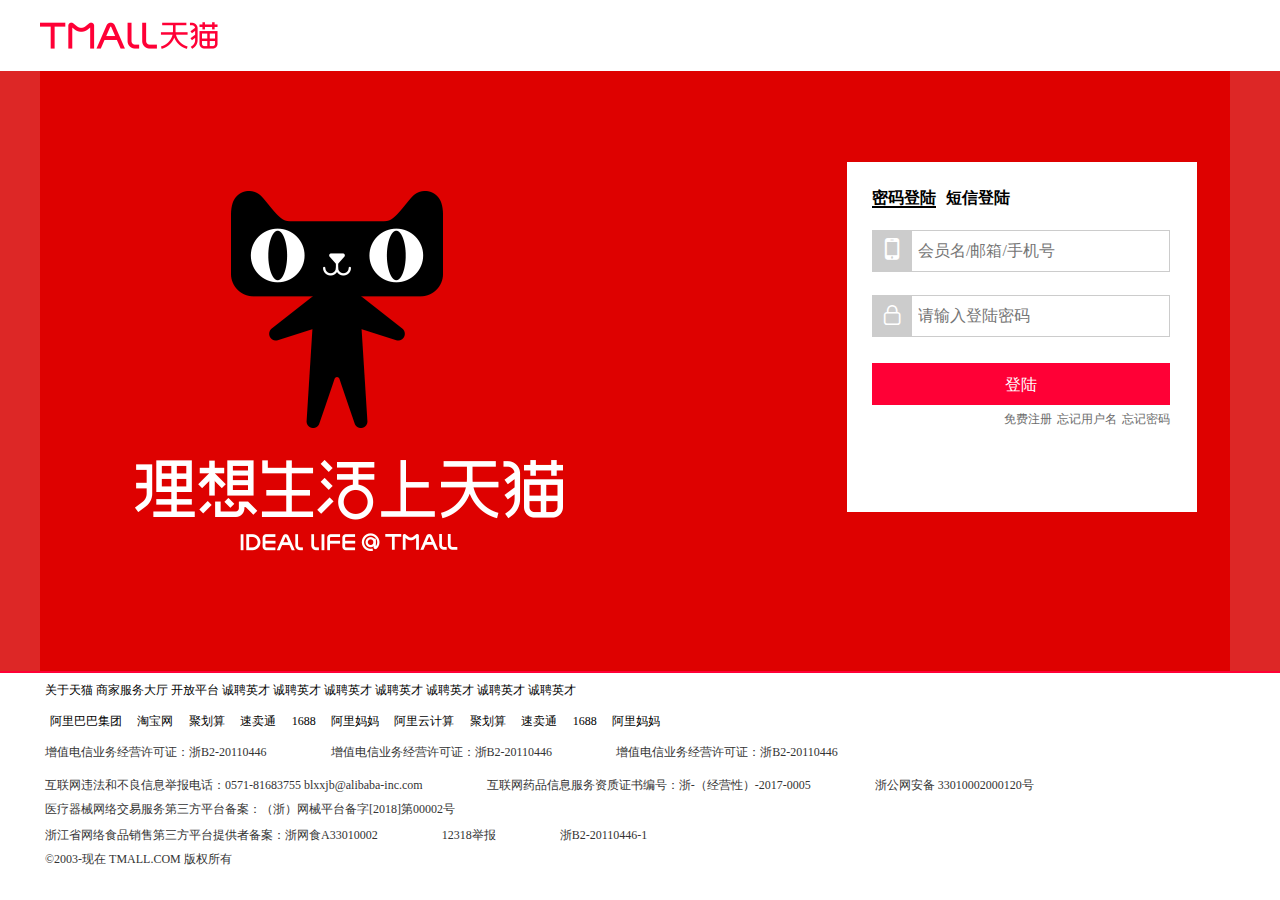
<file: src/html/login.html>
<!DOCTYPE html>
<html lang="en">

<head>
    <meta charset="UTF-8">
    <meta http-equiv="X-UA-Compatible" content="IE=edge">
    <meta name="viewport" content="width=device-width, initial-scale=1.0">
    <title>Document</title>
    <link rel="stylesheet" href="../style/css/login.css">
    <link rel="stylesheet" href="../iconfont/iconfont.css">
    <link rel="stylesheet" href="../style/library/bootstrap.css">
    <link rel="stylesheet" href="../style/library/reset.css">
    <script>
        // $(function() {
        //     $('#myTab a:last').tab('show'); //初始化显示哪个tab

        //     $('#myTab a').click(function(e) {
        //         e.preventDefault(); //阻止a链接的跳转行为
        //         $(this).tab('show'); //显示当前选中的链接及关联的content
        //     })
        // })
    </script>

</head>

<body>
    <!-- 头部 -->
    <header>
        <div>
            <a href="./index.html">
                <img src="../images/logintm380-54.png" alt="" style="width: 190px;height: 27px;">
            </a>
        </div>
    </header>
    <!-- 主体 -->
    <main>
        <div class="bg">
            <img src="../images/big_biglogin1190-600.png" alt="">
            <a href="./index.html"></a>
            <!-- bg右边 -->
            <div id="bg_right">
                <div class="tabs clearfix">
                    <ul class="clearfix">
                        <li class="active">
                            <a href="#">密码登陆</a>
                        </li>
                        <li>
                            <a href="#">短信登陆</a>
                        </li>
                    </ul>
                    <!-- 二维码 -->
                    <!-- <div class="erwm">
                        <span class="iconfont icon-saomadenglugengfangbian-01"></span>
                        <span class="iconfont icon-saomadenglu"></span>
                    </div> -->

                    <!-- 内容一 -->
                    <div class="display">
                        <form action="../../interface/login.php" method="POST">
                            <div>
                                <span class="iconfont icon-shouji"></span>
                                <input type="text" placeholder="会员名/邮箱/手机号" name="username">
                            </div>
                            <br>
                            <div>
                                <span class="iconfont icon-mima"></span>
                                <input type="text" placeholder="请输入登陆密码" name="password">
                            </div>
                            <button>登陆</button>
                        </form>
                        <div class="forget_pwd">
                            <a href="https://passport.taobao.com/ac/password_find.htm?from_site=0&lang=zh_CN&app_name=tmall&tracelog=signin_main_pass">忘记密码</a>
                            <a href="https://passport.taobao.com/ac/nick_find.htm?from_site=0&lang=zh_CN&app_name=tmall" style="padding: 0 5px;">忘记用户名</a>
                            <!-- 后续补上注册页链接 -->
                            <a href="../html/register.html">免费注册</a>
                        </div>
                    </div>
                    <!-- 内容二 -->
                    <div>
                        <form action="" method="GET">
                            <div>
                                <span class="iconfont icon-shouji"></span>
                                <input type="text" placeholder="请输入手机号" id="input_phone">
                                <select name="country" id="country">
									<option value="{&quot;areaName&quot;:&quot;中国大陆&quot;,&quot;checkKey&quot;:&quot;^(86){0,1}1\\d{10}$&quot;,&quot;countryCode&quot;:&quot;CN&quot;,&quot;phoneCode&quot;:&quot;86&quot;}">+86 中国大陆</option>
									<option value="{&quot;areaName&quot;:&quot;中国香港&quot;,&quot;checkKey&quot;:&quot;^(00){0,1}(852){1}0{0,1}[1,5,6,9,4](?:\\d{7}|\\d{8}|\\d{12})$&quot;,&quot;countryCode&quot;:&quot;HK&quot;,&quot;phoneCode&quot;:&quot;852&quot;}">+852 中国香港</option>
									<option value="{&quot;areaName&quot;:&quot;中国澳门&quot;,&quot;checkKey&quot;:&quot;^(00){0,1}(853){1}6\\d{7}$&quot;,&quot;countryCode&quot;:&quot;MO&quot;,&quot;phoneCode&quot;:&quot;853&quot;}">+853 中国澳门</option>
									<option value="{&quot;areaName&quot;:&quot;韩国&quot;,&quot;checkKey&quot;:&quot;^(00){0,1}(82){1}0{0,1}[7,1](?:\\d{8}|\\d{9})$&quot;,&quot;countryCode&quot;:&quot;KR&quot;,&quot;phoneCode&quot;:&quot;82&quot;}">+82 韩国</option>
									<option value="{&quot;areaName&quot;:&quot;日本&quot;,&quot;checkKey&quot;:&quot;^(00){0,1}(81){1}0{0,1}[7,8,9](?:\\d{8}|\\d{9})$&quot;,&quot;countryCode&quot;:&quot;JP&quot;,&quot;phoneCode&quot;:&quot;81&quot;}">+81 日本</option>
								</select>
                                <b class="iconfont icon-shangxiajiantou"></b>
                            </div>
                            <br>
                            <div>
                                <span class="iconfont icon-yanzhengma"></span>
                                <input type="text" placeholder="请输入验证码">
                                <a href="#" class="get_erwm">获取验证码</a>
                            </div>
                            <button>登陆</button>
                        </form>
                        <div class="forget_pwd">

                            <!-- 后续补上注册页链接 -->
                            <a href="">免费注册</a>
                        </div>
                    </div>

                </div>
            </div>
        </div>
        </div>


    </main>

    <!-- 底部 -->

    <footer>


        <div class="copy_right" style="background-color: #ffffff;margin: 0 auto;">
            <div class="copy_rightm">
                <div class="about_tmall">
                    <a href="#">关于天猫</a>
                    <a href="#">商家服务大厅</a>
                    <a href="#">开放平台</a>
                    <a href="#">诚聘英才</a>
                    <a href="#">诚聘英才</a>
                    <a href="#">诚聘英才</a>
                    <a href="#">诚聘英才</a>
                    <a href="#">诚聘英才</a>
                    <a href="#">诚聘英才</a>
                    <a href="#">诚聘英才</a>
                </div>
                <div class="aboutali">
                    <a href="#">阿里巴巴集团</a><span>|</span>
                    <a href="#">淘宝网</a><span>|</span>
                    <a href="#">聚划算</a><span>|</span>
                    <a href="#">速卖通</a><span>|</span>
                    <a href="#">1688</a><span>|</span>
                    <a href="#">阿里妈妈</a><span>|</span>
                    <a href="#">阿里云计算</a><span>|</span>
                    <a href="#">聚划算</a><span>|</span>
                    <a href="#">速卖通</a><span>|</span>
                    <a href="#">1688</a><span>|</span>
                    <a href="#">阿里妈妈</a>
                </div>
                <div class="about_add">
                    <span>增值电信业务经营许可证：浙B2-20110446</span>
                    <span>增值电信业务经营许可证：浙B2-20110446</span>
                    <span>增值电信业务经营许可证：浙B2-20110446</span>
                </div>
                <div class="about_add">
                    <span>互联网违法和不良信息举报电话：0571-81683755 blxxjb@alibaba-inc.com</span>
                    <span> 互联网药品信息服务资质证书编号：浙-（经营性）-2017-0005</span>
                    <span>浙公网安备 33010002000120号</span>
                </div>
                <p>医疗器械网络交易服务第三方平台备案：（浙）网械平台备字[2018]第00002号</p>
                <div class="about_add">
                    <span>浙江省网络食品销售第三方平台提供者备案：浙网食A33010002</span>
                    <span> 12318举报</span>
                    <span> 浙B2-20110446-1</span>
                </div>

                <p>©2003-现在 TMALL.COM 版权所有</p>
            </div>
        </div>
    </footer>
    <!-- jQuery (Bootstrap 的所有 JavaScript 插件都依赖 jQuery，所以必须放在前边) -->
    <script src=" https://cdn.jsdelivr.net/npm/jquery@1.12.4/dist/jquery.min.js " integrity="sha384-nvAa0+6Qg9clwYCGGPpDQLVpLNn0fRaROjHqs13t4Ggj3Ez50XnGQqc/r8MhnRDZ " crossorigin="anonymous "></script>
    <!-- 加载 Bootstrap 的所有 JavaScript 插件。你也可以根据需要只加载单个插件。 -->
    <script src="https://stackpath.bootstrapcdn.com/bootstrap/3.4.1/js/bootstrap.min.js " integrity="sha384-aJ21OjlMXNL5UyIl/XNwTMqvzeRMZH2w8c5cRVpzpU8Y5bApTppSuUkhZXN0VxHd " crossorigin="anonymous "></script>

    <!-- 选项卡 -->
    <script>
        $(function() {
            $('.tabs>ul>li').on('click', function() {
                let index = $('.tabs>ul>li').index(this);
                $(this).addClass('active').siblings().removeClass('active');
                $('.tabs>div').eq(index).addClass('display').siblings().removeClass('display');
            });
        });
    </script>
    <!-- 二维码功能 -->
    <!-- <script>
        $(function() {
            $('.tabs>.erwm').on('click', function() {

            })
        })
    </script> -->
</body>

</html>
</file>
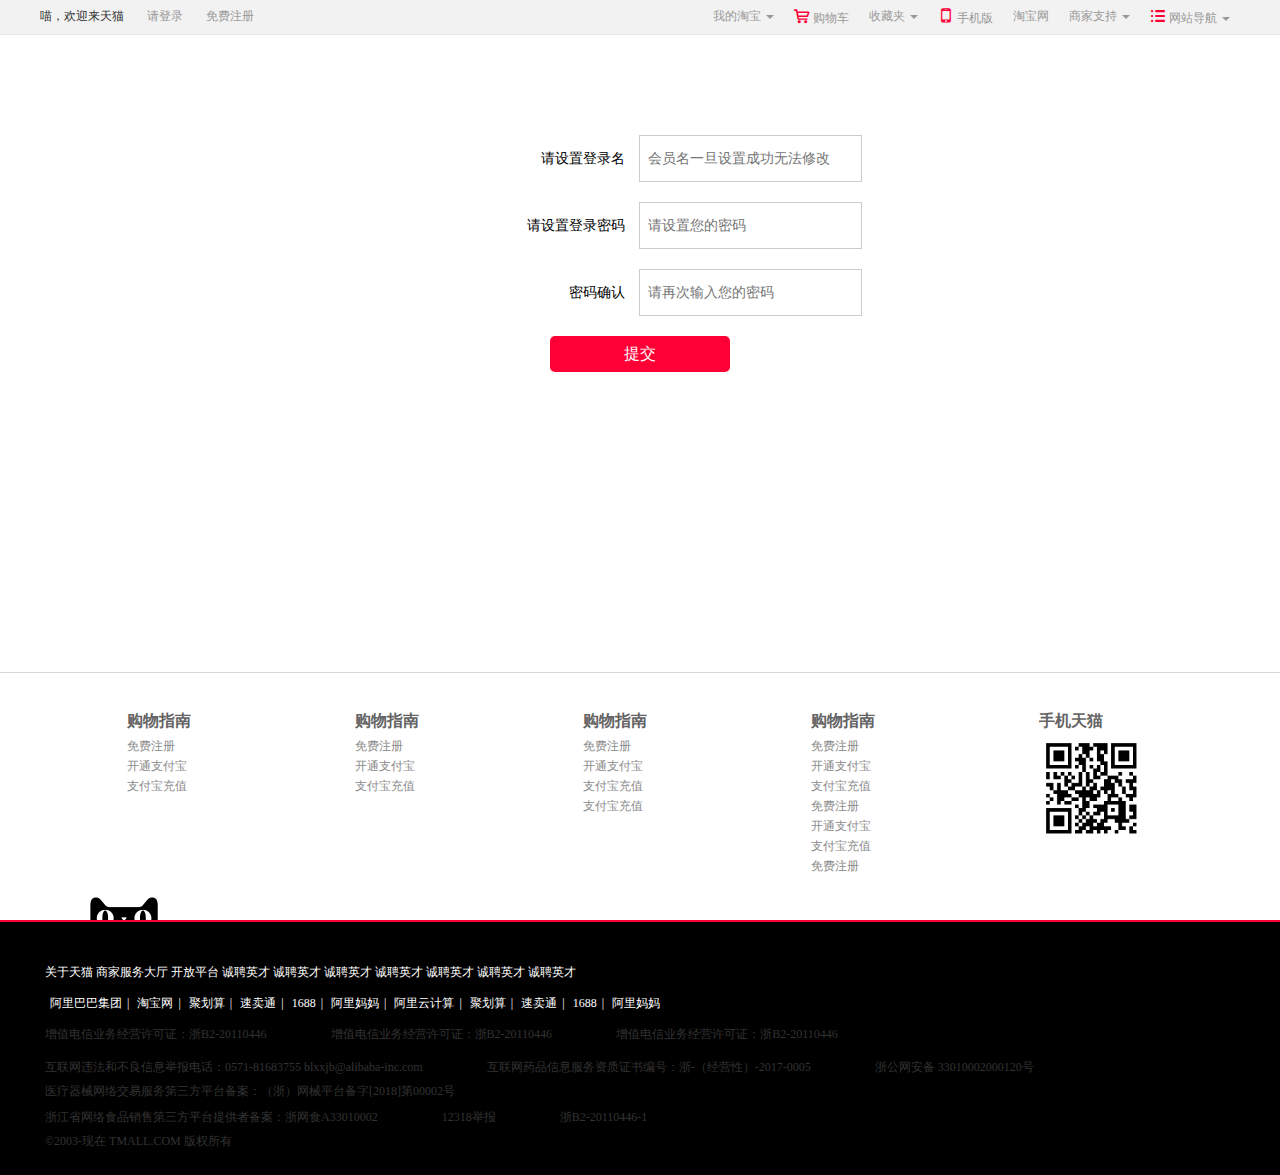
<file: src/html/register.html>
<!DOCTYPE html>
<html lang="en">

<head>
    <meta charset="UTF-8">
    <meta http-equiv="X-UA-Compatible" content="IE=edge">
    <meta name="viewport" content="width=device-width, initial-scale=1.0">
    <title>Document</title>
    <link rel="stylesheet" href="../style/library/bootstrap.css">
    <link rel="stylesheet" href="../style/library/reset.css">
    <link rel="stylesheet" href="../style/css/register.css">
    <link rel="stylesheet" href="../iconfont/iconfont.css">
</head>

<body>
    <!-- 头部导航+logo搜索 -->
    <div class="container-fluid" id="hd_nav">
        <div class="container" style="margin: 0 auto; width: 1230px; height: 32px;">
            <div id="hd_left">
                <span>喵，欢迎来天猫</span>
                <a href="../html/login.html" id="denglu">请登录</a>
                <a href="#" id="zhuce">免费注册</a>
            </div>
            <div id="hd_right">
                <ul class="clearfix">
                    <li class="havb_">
                        <a href="#">我的淘宝</a>
                        <span class="caret"></span>
                        <div id="havb">
                            <a href="#">已买到的宝贝</a>
                            <a href="#">已卖出的宝贝</a>
                        </div>
                    </li>
                    <li>
                        <span class="iconfont icon-gouwuchekong
					" style="color: #ff0036;"></span>
                        <a href="#">购物车</a>
                    </li>
                    <li class="shoucang">
                        <a href="#">收藏夹</a>
                        <span class="caret"></span>
                        <div id="shoucang">
                            <a href="#">收藏的宝贝</a>
                            <a href="#">收藏的店铺</a>
                        </div>
                    </li>
                    <li>
                        <span class="iconfont icon-shouji
					" style="color: #ff0036;"></span>
                        <a href="#">手机版</a>
                    </li>
                    <li>
                        <a href="#">淘宝网</a>
                    </li>
                    <li id="business_">
                        <a href="#">商家支持</a>
                        <span class="caret"></span>
                        <div id="business">
                            <ul>
                                <li>
                                    <h3>商家：</h3>
                                    <a href="">商家中心</a>
                                    <a href="">商家入驻</a>
                                    <a href="">运营服务</a>
                                    <a href="">商家品控</a>
                                    <a href="">商家工具</a>
                                    <a href="">天猫智库</a>
                                    <a href="">喵言喵语</a>
                                    <a href="">商家品控</a>
                                </li>
                                <li>
                                    <h3>帮助：</h3>
                                    <a href="" style="display: block;">商家服务大厅</a>
                                    <a href="">问商友</a>

                                </li>
                            </ul>
                        </div>
                    </li>
                    <!-- 网站导航 -->
                    <li id="navmore_">
                        <span class="iconfont icon-daohang
					" style="color: #ff0036;"></span>
                        <a href="#">网站导航</a>
                        <span class="caret"></span>
                        <div id="navmore" style="z-index: 9999;">
                            <div id="hot">
                                <h2>热点推荐 HOT</h2>
                                <ul>
                                    <li>
                                        <a href="#">天猫超市</a>
                                    </li>
                                    <li>
                                        <a href="#">天猫超市</a>
                                    </li>
                                    <li>
                                        <a href="#">天猫超市</a>
                                    </li>
                                    <li>
                                        <a href="#">天猫超市</a>
                                    </li>
                                    <li>
                                        <a href="#">天猫超市</a>
                                    </li>
                                    <li>
                                        <a href="#">天猫超市</a>
                                    </li>
                                    <li>
                                        <a href="#">天猫超市</a>
                                    </li>
                                    <li>
                                        <a href="#">天猫超市</a>
                                    </li>
                                    <li>
                                        <a href="#">天猫超市</a>
                                    </li>
                                    <li>
                                        <a href="#">天猫超市</a>
                                    </li>
                                    <li>
                                        <a href="#">天猫超市</a>
                                    </li>
                                    <li>
                                        <a href="#">天猫超市</a>
                                    </li>
                                    <li>
                                        <a href="#">天猫超市</a>
                                    </li>
                                    <li>
                                        <a href="#">天猫超市</a>
                                    </li>
                                    <li>
                                        <a href="#">天猫超市</a>
                                    </li>
                                </ul>
                            </div>
                            <div id="market">
                                <h2>行业市场 MARKET</h2>
                                <ul>
                                    <li>
                                        <a href="#">美妆</a>
                                    </li>
                                    <li>
                                        <a href="#">电器</a>
                                    </li>
                                    <li>
                                        <a href="#">电器</a>
                                    </li>
                                    <li>
                                        <a href="#">电器</a>
                                    </li>
                                    <li>
                                        <a href="#">电器</a>
                                    </li>
                                    <li>
                                        <a href="#">电器</a>
                                    </li>
                                    <li>
                                        <a href="#">电器</a>
                                    </li>
                                    <li>
                                        <a href="#">女装</a>
                                    </li>
                                    <li>
                                        <a href="#">女装</a>
                                    </li>
                                    <li>
                                        <a href="#">女装</a>
                                    </li>
                                    <li>
                                        <a href="#">女装</a>
                                    </li>
                                    <li>
                                        <a href="#">女装</a>
                                    </li>
                                    <li>
                                        <a href="#">女装</a>
                                    </li>
                                    <li>
                                        <a href="#">男装</a>
                                    </li>
                                    <li>
                                        <a href="#">男装</a>
                                    </li>
                                </ul>
                            </div>
                            <div id="help">
                                <h2>服务指南 HELP</h2>
                                <ul>
                                    <li>
                                        <a href="#">帮助中心</a>
                                    </li>
                                    <li>
                                        <a href="#">品质保证</a>
                                    </li>
                                    <li>
                                        <a href="#">品质保证</a>
                                    </li>
                                    <li>
                                        <a href="#">品质保证</a>
                                    </li>
                                </ul>
                            </div>
                        </div>
                    </li>
                </ul>
            </div>
        </div>
    </div>
    <!-- 登录页面 -->
    <main style="width: 1230px;margin: 0 auto;
	padding-bottom: 200px;">
        <!-- 服务器中的地址 -->
        <form action="http://localhost/atianmao/interface/reg.php" method="POST">
            <dl>
                <dt>请设置登录名</dt>
                <dd>

                    <input type="text" placeholder="会员名一旦设置成功无法修改" name="username">
                </dd>
            </dl>
            <dl>
                <dt>请设置登录密码</dt>
                <dd>

                    <input type="password" placeholder="请设置您的密码" name="password">
                </dd>
            </dl>
            <dl>
                <dt>密码确认</dt>
                <dd>

                    <input type="password" placeholder="请再次输入您的密码">
                </dd>
            </dl>
            <button type="submit">提交</button>
        </form>
    </main>


    <footer>

        <!-- 服务指南 -->
        <div>
            <div class="tmall_guide clearfix">
                <dl>
                    <dt>购物指南</dt>
                    <dd>
                        <a href="#">免费注册</a>
                        <a href="#">开通支付宝</a>
                        <a href="#">支付宝充值</a>
                    </dd>
                </dl>
                <dl>
                    <dt>购物指南</dt>
                    <dd>
                        <a href="#">免费注册</a>
                        <a href="#">开通支付宝</a>
                        <a href="#">支付宝充值</a>
                    </dd>
                </dl>
                <dl>
                    <dt>购物指南</dt>
                    <dd>
                        <a href="#">免费注册</a>
                        <a href="#">开通支付宝</a>
                        <a href="#">支付宝充值</a>
                        <a href="#">支付宝充值</a>
                    </dd>
                </dl>
                <dl>
                    <dt>购物指南</dt>
                    <dd>
                        <a href="#">免费注册</a>
                        <a href="#">开通支付宝</a>
                        <a href="#">支付宝充值</a>
                        <a href="#">免费注册</a>
                        <a href="#">开通支付宝</a>
                        <a href="#">支付宝充值</a>
                        <a href="#">免费注册</a>
                    </dd>
                </dl>
                <dl>
                    <dt>手机天猫</dt>
                    <dd>
                        <img src="../images/phoneerweima.png" alt="">
                    </dd>
                </dl>
            </div>
        </div>

        <div class="copy_right" style="background-color: black;margin: 0 auto;">
            <div class="copy_rightm">
                <div class="about_tmall">
                    <a href="#">关于天猫</a>
                    <a href="#">商家服务大厅</a>
                    <a href="#">开放平台</a>
                    <a href="#">诚聘英才</a>
                    <a href="#">诚聘英才</a>
                    <a href="#">诚聘英才</a>
                    <a href="#">诚聘英才</a>
                    <a href="#">诚聘英才</a>
                    <a href="#">诚聘英才</a>
                    <a href="#">诚聘英才</a>
                </div>
                <div class="aboutali">
                    <a href="#">阿里巴巴集团</a><span>|</span>
                    <a href="#">淘宝网</a><span>|</span>
                    <a href="#">聚划算</a><span>|</span>
                    <a href="#">速卖通</a><span>|</span>
                    <a href="#">1688</a><span>|</span>
                    <a href="#">阿里妈妈</a><span>|</span>
                    <a href="#">阿里云计算</a><span>|</span>
                    <a href="#">聚划算</a><span>|</span>
                    <a href="#">速卖通</a><span>|</span>
                    <a href="#">1688</a><span>|</span>
                    <a href="#">阿里妈妈</a>
                </div>
                <div class="about_add">
                    <span>增值电信业务经营许可证：浙B2-20110446</span>
                    <span>增值电信业务经营许可证：浙B2-20110446</span>
                    <span>增值电信业务经营许可证：浙B2-20110446</span>
                </div>
                <div class="about_add">
                    <span>互联网违法和不良信息举报电话：0571-81683755 blxxjb@alibaba-inc.com</span>
                    <span> 互联网药品信息服务资质证书编号：浙-（经营性）-2017-0005</span>
                    <span>浙公网安备 33010002000120号</span>
                </div>
                <p>医疗器械网络交易服务第三方平台备案：（浙）网械平台备字[2018]第00002号</p>
                <div class="about_add">
                    <span>浙江省网络食品销售第三方平台提供者备案：浙网食A33010002</span>
                    <span> 12318举报</span>
                    <span> 浙B2-20110446-1</span>
                </div>

                <p>©2003-现在 TMALL.COM 版权所有</p>
            </div>
        </div>
    </footer>

</body>

</html>
</file>
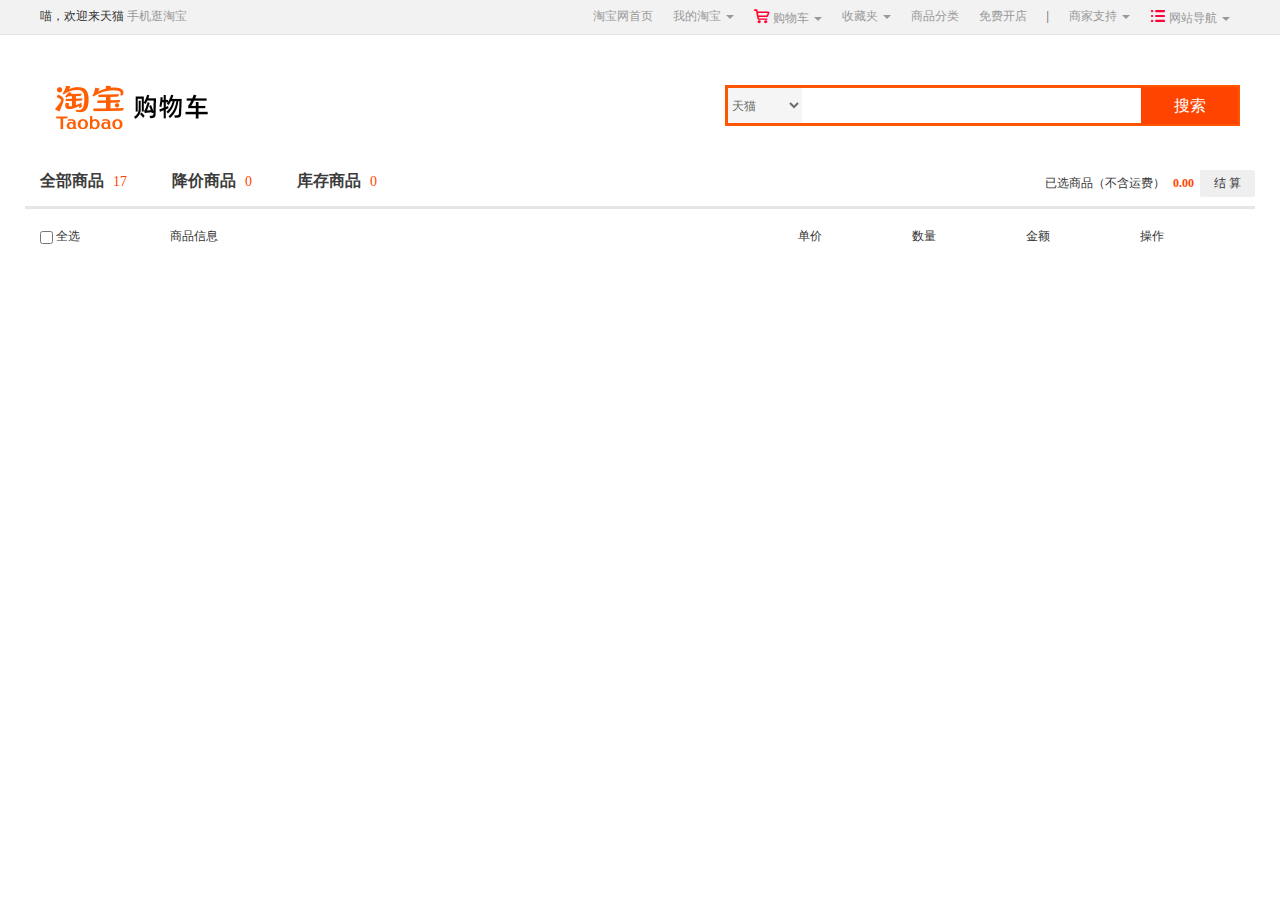
<file: src/html/shoppingcar.html>
<!DOCTYPE html>
<html lang="en">

<head>
    <meta charset="UTF-8">
    <meta http-equiv="X-UA-Compatible" content="IE=edge">
    <meta name="viewport" content="width=device-width, initial-scale=1.0">
    <title>Document</title>
    <link rel="stylesheet" href="../style/library/bootstrap.css">
    <link rel="stylesheet" href="../style/library/reset.css">
    <link rel="stylesheet" href="../iconfont/iconfont.css">
    <link rel="stylesheet" href="../style/css/shoppingcar.css">
    <script src="../js/shopcar.js" type="module"></script>
</head>

<body>
    <!-- 头部导航 -->
    <div class="container-fluid" id="hd_nav">
        <div class="container" style="margin: 0 auto; width: 1230px; height: 32px;">
            <div id="hd_left">
                <span>喵，欢迎来天猫</span>
                <a href="">手机逛淘宝</a>
            </div>
            <div id="hd_right">
                <ul class="clearfix">
                    <li>
                        <a href="#">淘宝网首页</a>
                    </li>
                    <li class="havb_">
                        <a href="#">我的淘宝</a>
                        <span class="caret"></span>
                        <div id="havb" style="z-index: 999;">
                            <a href="#">已买到的宝贝</a>
                            <a href="#">已卖出的宝贝</a>
                        </div>
                    </li>
                    <li>
                        <span class="iconfont icon-gouwuchekong
					" style="color: #ff0036;"></span>
                        <a href="#">购物车</a>
                        <span class="caret"></span>
                    </li>
                    <li class="shoucang">
                        <a href="#">收藏夹</a>
                        <span class="caret"></span>
                        <div id="shoucang" style="z-index: 999;">
                            <a href="#">收藏的宝贝</a>
                            <a href="#">收藏的店铺</a>
                        </div>
                    </li>
                    <li>
                        <a href="#">商品分类</a>
                    </li>
                    <li>
                        <a href="#">免费开店</a>
                    </li>
                    <li>|</li>
                    <li id="business_">
                        <a href="#">商家支持</a>
                        <span class="caret"></span>
                        <div id="business">
                            <ul>
                                <li>
                                    <h3>商家：</h3>
                                    <a href="">商家中心</a>
                                    <a href="">商家入驻</a>
                                    <a href="">运营服务</a>
                                    <a href="">商家品控</a>
                                    <a href="">商家工具</a>
                                    <a href="">天猫智库</a>
                                    <a href="">喵言喵语</a>
                                    <a href="">商家品控</a>
                                </li>
                                <li>
                                    <h3>帮助：</h3>
                                    <a href="" style="display: block;">商家服务大厅</a>
                                    <a href="">问商友</a>

                                </li>
                            </ul>
                        </div>
                    </li>
                    <!-- 网站导航 -->
                    <li id="navmore_">
                        <span class="iconfont icon-daohang
					" style="color: #ff0036;"></span>
                        <a href="#">网站导航</a>
                        <span class="caret"></span>
                        <div id="navmore" style="z-index: 9999;">
                            <div id="hot">
                                <h2>热点推荐 HOT</h2>
                                <ul>
                                    <li>
                                        <a href="#">天猫超市</a>
                                    </li>
                                    <li>
                                        <a href="#">天猫超市</a>
                                    </li>
                                    <li>
                                        <a href="#">天猫超市</a>
                                    </li>
                                    <li>
                                        <a href="#">天猫超市</a>
                                    </li>
                                    <li>
                                        <a href="#">天猫超市</a>
                                    </li>
                                    <li>
                                        <a href="#">天猫超市</a>
                                    </li>
                                    <li>
                                        <a href="#">天猫超市</a>
                                    </li>
                                    <li>
                                        <a href="#">天猫超市</a>
                                    </li>
                                    <li>
                                        <a href="#">天猫超市</a>
                                    </li>
                                    <li>
                                        <a href="#">天猫超市</a>
                                    </li>
                                    <li>
                                        <a href="#">天猫超市</a>
                                    </li>
                                    <li>
                                        <a href="#">天猫超市</a>
                                    </li>
                                    <li>
                                        <a href="#">天猫超市</a>
                                    </li>
                                    <li>
                                        <a href="#">天猫超市</a>
                                    </li>
                                    <li>
                                        <a href="#">天猫超市</a>
                                    </li>
                                </ul>
                            </div>
                            <div id="market">
                                <h2>行业市场 MARKET</h2>
                                <ul>
                                    <li>
                                        <a href="#">美妆</a>
                                    </li>
                                    <li>
                                        <a href="#">电器</a>
                                    </li>
                                    <li>
                                        <a href="#">电器</a>
                                    </li>
                                    <li>
                                        <a href="#">电器</a>
                                    </li>
                                    <li>
                                        <a href="#">电器</a>
                                    </li>
                                    <li>
                                        <a href="#">电器</a>
                                    </li>
                                    <li>
                                        <a href="#">电器</a>
                                    </li>
                                    <li>
                                        <a href="#">女装</a>
                                    </li>
                                    <li>
                                        <a href="#">女装</a>
                                    </li>
                                    <li>
                                        <a href="#">女装</a>
                                    </li>
                                    <li>
                                        <a href="#">女装</a>
                                    </li>
                                    <li>
                                        <a href="#">女装</a>
                                    </li>
                                    <li>
                                        <a href="#">女装</a>
                                    </li>
                                    <li>
                                        <a href="#">男装</a>
                                    </li>
                                    <li>
                                        <a href="#">男装</a>
                                    </li>
                                </ul>
                            </div>
                            <div id="help">
                                <h2>服务指南 HELP</h2>
                                <ul>
                                    <li>
                                        <a href="#">帮助中心</a>
                                    </li>
                                    <li>
                                        <a href="#">品质保证</a>
                                    </li>
                                    <li>
                                        <a href="#">品质保证</a>
                                    </li>
                                    <li>
                                        <a href="#">品质保证</a>
                                    </li>
                                </ul>
                            </div>
                        </div>
                    </li>
                </ul>
            </div>
        </div>
    </div>
    <!-- logo搜索 -->
    <div class="container-fluid" id="logo_">
        <div class="container" style="margin: 0 auto; width: 1230px;">
            <a href="">
                <img src="../images/shoppingcar362-90.png" alt="">
            </a>
            <div class="sousuo">
                <select name="" id="">
					<option value="">天猫</option>
					<option value="">店铺</option>
					<option value="">宝贝</option>
				</select>
                <input type="text">
                <button>搜索</button>
            </div>
        </div>
    </div>
    <!-- 主体 -->
    <main>
        <div class="clearfix">
            <!-- 全部商品左侧 -->
            <div class="nav">
                <ul class="clearfix">
                    <li>
                        <a href="">
                            <em>全部商品</em>
                            <span>17</span>
                        </a>
                    </li>
                    <li>
                        <a href="">
                            <em>降价商品</em>
                            <span>0</span>
                        </a>
                    </li>
                    <li>
                        <a href="">
                            <em>库存商品</em>
                            <span>0</span>
                        </a>
                    </li>
                </ul>
            </div>
            <!-- 全部商品右侧结算 -->
            <div class="nav_right">
                <span>已选商品（不含运费）</span>
                <em>0.00</em>
                <button>结&nbsp;算</button>
            </div>
            <div class="line"></div>
        </div>
        <!-- 内容一 -->
        <div class="main_content clearfix">
            <div>
                <input type="checkbox" name="checkall" id="all">
                <span>全选</span>
            </div>
            <div>商品信息</div>

            <div>单价</div>
            <div>数量</div>
            <div>金额</div>
            <div>操作</div>
        </div>

        <div class="shopcar_value">
            <ul>
                <!-- <li class="clearfix">
                    <input type="checkbox" class="box">
                    <img src="" alt="">
                    <span>Apple/苹果 20W USB-C 电源适配器</span>
                    <em>￥149</em>
                    <input type="number" value="1" max="100" min="1" class="num">
                    <b>￥202</b>
                    <a href="">删除</a>
                </li> -->

            </ul>
        </div>

    </main>

</body>
<script src="../js/library/jquery.js"></script>

</html>
</file>
<file: src/style/css/login.css>
header {
  background-color: #ffffff;
}
header > div {
  width: 1200px;
  margin: 0 auto;
  padding: 22px 0;
}
main {
  position: relative;
  background-color: #dd2726;
}
main .bg {
  position: relative;
  width: 1200px;
  margin: 0 auto;
}
main .bg > a {
  display: block;
  top: 70px;
  position: absolute;
  width: 630px;
  height: 440px;
}
main #bg_right {
  position: absolute;
  top: 91px;
  right: 43px;
  width: 350px;
  min-height: 350px;
  padding: 25px 25px 23px;
  color: #6c6c6c;
  background: #fff;
  margin: 0 auto;
}
main #bg_right > .tabs > ul {
  margin-bottom: 20px;
}
main #bg_right > .tabs > ul > li {
  float: left;
}
main #bg_right > .tabs > ul > li a {
  font-weight: 700;
  color: black;
  text-decoration: none;
  margin: 0 10px 0 0;
  border-bottom: 2px solid transparent;
}
main #bg_right > .tabs > ul > li:nth-child(3) > span {
  position: absolute;
  right: 0;
  top: -10px;
  font-size: 52px;
  color: #ff0036;
}
main #bg_right > .tabs > ul > .active > a {
  border-color: black;
}
main #bg_right > .tabs > div {
  position: absolute;
  display: none;
  width: 85%;
}
main #bg_right > .tabs > div > form button {
  width: 100%;
  background-color: #ff0036;
  color: #ffffff;
  font-size: 16px;
  height: 42px;
  line-height: 42px;
  border: transparent;
  margin-top: 26px;
}
main #bg_right > .tabs > div > form > div {
  position: relative;
}
main #bg_right > .tabs > div > form > div span {
  position: absolute;
  top: 0;
  display: inline-block;
  width: 40px;
  height: 42px;
  font-size: 24px;
  line-height: 40px;
  text-align: center;
  background-color: #cccccc;
  color: #ffffff;
}
main #bg_right > .tabs > div > form > div input {
  height: 42px;
  border: 1px solid #ccc;
  width: 100%;
  padding-left: 45px;
}
main #bg_right > .tabs > div > form > div a {
  position: absolute;
  top: 13px;
  right: 13px;
  font-size: 12px;
  color: #6c6c6c;
}
main #bg_right > .tabs > div > form > div select {
  position: absolute;
  top: 1px;
  left: 40px;
  border: none;
  height: 40px;
  line-height: 40px;
  width: 60px;
  cursor: pointer;
  appearance: none;
  padding-left: 5px;
  padding-right: 20px;
}
main #bg_right > .tabs > div > form > div b {
  font-size: 24px;
  position: absolute;
  left: 79px;
  top: 5px;
  color: #0e0e0e;
  cursor: pointer;
}
main #bg_right > .tabs > div > form > div #input_phone {
  padding-left: 104px;
}
main #bg_right > .tabs > div > .forget_pwd {
  margin-top: 6px;
  margin-left: 121px;
}
main #bg_right > .tabs > div > .forget_pwd a {
  float: right;
  text-decoration: none;
  font-size: 12px;
  color: #6c6c6c;
}
main #bg_right > .tabs > div.display {
  display: block;
}
footer > .copy_right {
  padding-bottom: 25px;
  border-top: 2px solid #ff0036;
}
footer > .copy_right > .copy_rightm {
  width: 1190px;
  margin: auto;
}
footer > .copy_right > .copy_rightm > .about_tmall {
  font-size: 12px;
  line-height: 25px;
  padding: 5px 0;
}
footer > .copy_right > .copy_rightm > .about_tmall > a {
  color: black;
}
footer > .copy_right > .copy_rightm > .aboutali {
  font-size: 12px;
  padding: 5px 0;
}
footer > .copy_right > .copy_rightm > .aboutali > a {
  color: black;
  padding: 0 5px;
}
footer > .copy_right > .copy_rightm > .aboutali > span {
  color: #fff;
}
footer > .copy_right > .copy_rightm > .about_add {
  padding: 5px 0;
}
footer > .copy_right > .copy_rightm > .about_add > span {
  font-size: 12px;
  padding-right: 60px;
}
footer > .copy_right > .copy_rightm > p {
  font-size: 12px;
}
</file>
<file: src/iconfont/iconfont.css>
@font-face {
  font-family: "iconfont"; /* Project id 2858145 */
  src: url('iconfont.woff2?t=1633952394513') format('woff2'),
       url('iconfont.woff?t=1633952394513') format('woff'),
       url('iconfont.ttf?t=1633952394513') format('truetype');
}

.iconfont {
  font-family: "iconfont" !important;
  font-size: 16px;
  font-style: normal;
  -webkit-font-smoothing: antialiased;
  -moz-osx-font-smoothing: grayscale;
}

.icon-jiantoushang:before {
  content: "\e62d";
}

.icon-jiantouxia:before {
  content: "\e62e";
}

.icon-shoucang:before {
  content: "\e603";
}

.icon-search:before {
  content: "\e623";
}

.icon-shouye:before {
  content: "\e602";
}

.icon-shangxiajiantou:before {
  content: "\e60d";
}

.icon-saomadenglu:before {
  content: "\e71e";
}

.icon-yanzhengma:before {
  content: "\e63d";
}

.icon-gouwuchekong:before {
  content: "\e600";
}

.icon-shouji:before {
  content: "\e601";
}

.icon-daohang:before {
  content: "\e63b";
}

.icon-denglu:before {
  content: "\e606";
}

.icon-mima:before {
  content: "\e8b2";
}

.icon-saomadenglugengfangbian-01:before {
  content: "\e73c";
}
</file>
<file: src/style/css/register.css>
#hd_nav {
  background-color: #f2f2f2;
  border-bottom: 1px solid #e5e5e5;
  line-height: 32px;
}
#hd_nav a,
#hd_nav .caret {
  color: #999999;
}
#hd_nav a:hover {
  color: #ff0036;
}
#hd_nav #hd_left {
  float: left;
  font-size: 12px;
}
#hd_nav #hd_left #denglu {
  padding-left: 20px;
  padding-right: 10px;
}
#hd_nav #hd_left #zhuce {
  padding: 0 10px;
}
#hd_nav #hd_right {
  float: right;
  font-size: 12px;
}
#hd_nav #hd_right > ul .havb_,
#hd_nav #hd_right > ul .shoucang {
  position: relative;
}
#hd_nav #hd_right > ul .havb_ > #havb,
#hd_nav #hd_right > ul .shoucang > #havb {
  display: none;
  position: absolute;
  left: 0;
  width: 92px;
  background-color: white;
  padding: 8px 10px;
  line-height: 1.6;
}
#hd_nav #hd_right > ul .havb_ > #shoucang,
#hd_nav #hd_right > ul .shoucang > #shoucang {
  display: none;
  position: absolute;
  left: 0;
  width: 80px;
  background-color: white;
  padding: 8px 10px;
  line-height: 1.6;
}
#hd_nav #hd_right > ul .havb_:hover {
  background-color: white;
}
#hd_nav #hd_right > ul .havb_:hover #havb {
  display: block;
}
#hd_nav #hd_right > ul .havb_:hover .caret {
  border-bottom: 4px dashed;
  border-bottom: 4px solid \9;
  border-top: 0;
}
#hd_nav #hd_right > ul .shoucang:hover {
  background-color: white;
}
#hd_nav #hd_right > ul .shoucang:hover #shoucang {
  display: block;
}
#hd_nav #hd_right > ul .shoucang:hover .caret {
  border-bottom: 4px dashed;
  border-bottom: 4px solid \9;
  border-top: 0;
}
#hd_nav #hd_right > ul > li {
  float: left;
  padding: 0 10px;
}
#hd_nav #hd_right > ul #business_ {
  position: relative;
}
#hd_nav #hd_right > ul #business_ > #business {
  display: none;
  position: absolute;
  left: 0;
  background-color: white;
  width: 122px;
  padding: 8px 10px;
  line-height: 22px;
}
#hd_nav #hd_right > ul #business_ > #business h3 {
  font-size: 12px;
  color: #666666;
  font-weight: 900;
}
#hd_nav #hd_right > ul #business_:hover {
  background-color: white;
}
#hd_nav #hd_right > ul #business_:hover #business {
  display: block;
}
#hd_nav #hd_right > ul #business_:hover .caret {
  border-bottom: 4px dashed;
  border-bottom: 4px solid \9;
  border-top: 0;
}
#hd_nav #hd_right > ul #navmore_ > #navmore {
  position: absolute;
  display: none;
  left: 174px;
  width: 1198px;
  padding: 25px 0;
  background-color: white;
}
#hd_nav #hd_right > ul #navmore_ > #navmore > #hot {
  width: 455px;
  float: left;
  padding-left: 30px;
  overflow: hidden;
}
#hd_nav #hd_right > ul #navmore_ > #navmore > #hot > ul {
  width: 475px;
}
#hd_nav #hd_right > ul #navmore_ > #navmore > #hot > ul > li {
  float: left;
  padding: 6px 0;
  width: 84px;
  line-height: 1.4;
}
#hd_nav #hd_right > ul #navmore_ > #navmore > #hot > h2 {
  font-size: 16px;
  color: #f56a00;
  padding-bottom: 8px;
}
#hd_nav #hd_right > ul #navmore_ > #navmore > #market {
  width: 455px;
  float: left;
  padding-left: 30px;
  border-left: 1px solid #f5f5f5;
  border-right: 1px solid #f5f5f5;
  overflow: hidden;
}
#hd_nav #hd_right > ul #navmore_ > #navmore > #market > ul {
  width: 455px;
}
#hd_nav #hd_right > ul #navmore_ > #navmore > #market > ul > li {
  float: left;
  padding: 6px 0;
  width: 87px;
  line-height: 1.4;
}
#hd_nav #hd_right > ul #navmore_ > #navmore > #market > h2 {
  font-size: 16px;
  color: #2263d4;
  padding-bottom: 8px;
}
#hd_nav #hd_right > ul #navmore_ > #navmore > #help {
  width: 196px;
  float: left;
  padding-left: 30px;
  overflow: hidden;
}
#hd_nav #hd_right > ul #navmore_ > #navmore > #help > ul {
  width: 196px;
}
#hd_nav #hd_right > ul #navmore_ > #navmore > #help > ul > li {
  float: left;
  padding: 6px 0;
  width: 95px;
  line-height: 1.4;
}
#hd_nav #hd_right > ul #navmore_ > #navmore > #help > h2 {
  font-size: 16px;
  color: #666666;
  padding-bottom: 8px;
}
#hd_nav #hd_right > ul #navmore_:hover {
  background-color: white;
}
#hd_nav #hd_right > ul #navmore_:hover #navmore {
  display: block;
}
#hd_nav #hd_right > ul #navmore_:hover .caret {
  border-bottom: 4px dashed;
  border-bottom: 4px solid \9;
  border-top: 0;
}
form {
  margin: 100px auto;
  text-align: unset;
}
form dd {
  display: inline-block;
  width: 610px;
}
form dd > input {
  width: 223px;
  height: 47px;
  border: 1px solid #cccccc;
  padding: 8px;
  font-size: 14px;
}
form dt {
  display: inline-block;
  font-size: 14px;
  color: black;
  padding-right: 10px;
  font-weight: 400;
  width: 120px;
  text-align: right;
  width: 610px;
}
form dl {
  margin-top: 20px;
}
form button {
  display: block;
  margin-top: 20px;
  width: 180px;
  height: 36px;
  border-radius: 5px;
  background-color: #ff0036;
  color: white;
  border: 0;
  margin: 20px auto;
}
footer > div {
  border-top: 1px solid #d1d7dc;
  background-color: #fff;
  padding-top: 33px;
}
footer > div > .tmall_guide {
  width: 1190px;
  margin: auto;
  padding-bottom: 44px;
  background: url(../../images/footer_cat136-50.png) 45px bottom no-repeat;
  background-size: 68px 25px;
}
footer > div > .tmall_guide > dl {
  float: left;
  margin: 0 82px;
}
footer > div > .tmall_guide > dl > dt {
  font-size: 16px;
  font-weight: 700;
  color: #646464;
  height: 30px;
  line-height: 30px;
}
footer > div > .tmall_guide > dl > dd > a {
  display: block;
  font-size: 12px;
  color: #8b8b8b;
  height: 20px;
  line-height: 20px;
}
footer > div > .tmall_guide > dl > dd > img {
  width: 105px;
  height: 105px;
}
footer > .copy_right {
  padding-bottom: 25px;
  border-top: 2px solid #ff0036;
}
footer > .copy_right > .copy_rightm {
  width: 1190px;
  margin: auto;
}
footer > .copy_right > .copy_rightm > .about_tmall {
  font-size: 12px;
  line-height: 25px;
  padding: 5px 0;
}
footer > .copy_right > .copy_rightm > .about_tmall > a {
  color: #fff;
  text-decoration: none;
}
footer > .copy_right > .copy_rightm > .aboutali {
  font-size: 12px;
  padding: 5px 0;
}
footer > .copy_right > .copy_rightm > .aboutali > a {
  color: #fff;
  text-decoration: none;
  padding: 0 5px;
}
footer > .copy_right > .copy_rightm > .aboutali > span {
  color: #fff;
}
footer > .copy_right > .copy_rightm > .about_add {
  padding: 5px 0;
}
footer > .copy_right > .copy_rightm > .about_add > span {
  font-size: 12px;
  padding-right: 60px;
}
footer > .copy_right > .copy_rightm > p {
  font-size: 12px;
}
</file>
<file: src/style/css/shoppingcar.css>
#hd_nav {
  background-color: #f2f2f2;
  border-bottom: 1px solid #e5e5e5;
  line-height: 32px;
}
#hd_nav a,
#hd_nav .caret {
  color: #999999;
}
#hd_nav a:hover {
  color: #ff0036;
}
#hd_nav #hd_left {
  float: left;
  font-size: 12px;
}
#hd_nav #hd_left #denglu {
  padding-left: 20px;
  padding-right: 10px;
}
#hd_nav #hd_left #zhuce {
  padding: 0 10px;
}
#hd_nav #hd_right {
  float: right;
  font-size: 12px;
}
#hd_nav #hd_right > ul .havb_,
#hd_nav #hd_right > ul .shoucang {
  position: relative;
}
#hd_nav #hd_right > ul .havb_ > #havb,
#hd_nav #hd_right > ul .shoucang > #havb {
  display: none;
  position: absolute;
  left: 0;
  width: 92px;
  background-color: white;
  padding: 8px 10px;
  line-height: 1.6;
}
#hd_nav #hd_right > ul .havb_ > #shoucang,
#hd_nav #hd_right > ul .shoucang > #shoucang {
  display: none;
  position: absolute;
  left: 0;
  width: 80px;
  background-color: white;
  padding: 8px 10px;
  line-height: 1.6;
}
#hd_nav #hd_right > ul .havb_:hover {
  background-color: white;
}
#hd_nav #hd_right > ul .havb_:hover #havb {
  display: block;
}
#hd_nav #hd_right > ul .havb_:hover .caret {
  border-bottom: 4px dashed;
  border-bottom: 4px solid \9;
  border-top: 0;
}
#hd_nav #hd_right > ul .shoucang:hover {
  background-color: white;
}
#hd_nav #hd_right > ul .shoucang:hover #shoucang {
  display: block;
}
#hd_nav #hd_right > ul .shoucang:hover .caret {
  border-bottom: 4px dashed;
  border-bottom: 4px solid \9;
  border-top: 0;
}
#hd_nav #hd_right > ul > li {
  float: left;
  padding: 0 10px;
}
#hd_nav #hd_right > ul #business_ {
  position: relative;
}
#hd_nav #hd_right > ul #business_ > #business {
  display: none;
  position: absolute;
  left: 0;
  background-color: white;
  width: 122px;
  padding: 8px 10px;
  line-height: 22px;
}
#hd_nav #hd_right > ul #business_ > #business h3 {
  font-size: 12px;
  color: #666666;
  font-weight: 900;
}
#hd_nav #hd_right > ul #business_:hover {
  background-color: white;
}
#hd_nav #hd_right > ul #business_:hover #business {
  display: block;
}
#hd_nav #hd_right > ul #business_:hover .caret {
  border-bottom: 4px dashed;
  border-bottom: 4px solid \9;
  border-top: 0;
}
#hd_nav #hd_right > ul #navmore_ > #navmore {
  position: absolute;
  display: none;
  left: 174px;
  width: 1198px;
  padding: 25px 0;
  background-color: white;
}
#hd_nav #hd_right > ul #navmore_ > #navmore > #hot {
  width: 455px;
  float: left;
  padding-left: 30px;
  overflow: hidden;
}
#hd_nav #hd_right > ul #navmore_ > #navmore > #hot > ul {
  width: 475px;
}
#hd_nav #hd_right > ul #navmore_ > #navmore > #hot > ul > li {
  float: left;
  padding: 6px 0;
  width: 84px;
  line-height: 1.4;
}
#hd_nav #hd_right > ul #navmore_ > #navmore > #hot > h2 {
  font-size: 16px;
  color: #f56a00;
  padding-bottom: 8px;
}
#hd_nav #hd_right > ul #navmore_ > #navmore > #market {
  width: 455px;
  float: left;
  padding-left: 30px;
  border-left: 1px solid #f5f5f5;
  border-right: 1px solid #f5f5f5;
  overflow: hidden;
}
#hd_nav #hd_right > ul #navmore_ > #navmore > #market > ul {
  width: 455px;
}
#hd_nav #hd_right > ul #navmore_ > #navmore > #market > ul > li {
  float: left;
  padding: 6px 0;
  width: 87px;
  line-height: 1.4;
}
#hd_nav #hd_right > ul #navmore_ > #navmore > #market > h2 {
  font-size: 16px;
  color: #2263d4;
  padding-bottom: 8px;
}
#hd_nav #hd_right > ul #navmore_ > #navmore > #help {
  width: 196px;
  float: left;
  padding-left: 30px;
  overflow: hidden;
}
#hd_nav #hd_right > ul #navmore_ > #navmore > #help > ul {
  width: 196px;
}
#hd_nav #hd_right > ul #navmore_ > #navmore > #help > ul > li {
  float: left;
  padding: 6px 0;
  width: 95px;
  line-height: 1.4;
}
#hd_nav #hd_right > ul #navmore_ > #navmore > #help > h2 {
  font-size: 16px;
  color: #666666;
  padding-bottom: 8px;
}
#hd_nav #hd_right > ul #navmore_:hover {
  background-color: white;
}
#hd_nav #hd_right > ul #navmore_:hover #navmore {
  display: block;
}
#hd_nav #hd_right > ul #navmore_:hover .caret {
  border-bottom: 4px dashed;
  border-bottom: 4px solid \9;
  border-top: 0;
}
#logo_ {
  padding-top: 50px;
  padding-bottom: 40px;
}
#logo_ a {
  float: left;
}
#logo_ a > img {
  width: 181px;
  height: 45px;
}
#logo_ .sousuo {
  float: right;
  border: 3px solid #f50;
  height: 41px;
  line-height: 35px;
  position: relative;
  width: 515px;
}
#logo_ .sousuo > button {
  width: 97px;
  height: 37px;
  color: white;
  background-color: #ff4400;
  border: 0;
  display: block;
  position: absolute;
  right: -1px;
  top: -1px;
}
#logo_ .sousuo > input {
  width: 343px;
  position: absolute;
  top: 0;
  left: 78px;
}
#logo_ .sousuo > select {
  position: absolute;
  top: 0;
  left: 0;
  width: 74px;
  height: 35px;
  border: 0;
  background-color: #f5f5f5;
  color: #6b6b6b;
  font-size: 12px;
  cursor: pointer;
}
main {
  margin: 0 auto;
  width: 1230px;
}
main div {
  position: relative;
}
main div .nav {
  float: left;
}
main div .nav ul > li {
  float: left;
  padding-bottom: 15px;
}
main div .nav ul > li a {
  padding-left: 15px;
  font-size: 16px;
  font-weight: 700;
  text-decoration: none;
  color: #3c3c3c;
}
main div .nav ul > li a span {
  font-size: 14px;
  font-weight: 400;
  margin: 0 30px 0 5px;
  color: #ff4400;
}
main div .nav_right {
  float: right;
  font-size: 12px;
}
main div .nav_right > em {
  color: #ff4400;
  font-weight: 700;
  padding-left: 5px;
  padding-right: 3px;
}
main div .nav_right > button {
  width: 55px;
  border-radius: 2px;
  border: 0;
  padding: 5px 0;
}
main div .line {
  position: absolute;
  top: 36px;
  width: 100%;
  height: 3px;
  background-color: #e6e6e6;
}
main .main_content > div {
  float: left;
  font-size: 12px;
  vertical-align: middle;
  padding: 20px 0;
  padding-right: 90px;
}
main .main_content > div:first-child {
  padding-left: 15px;
}
main .main_content > div:nth-child(2) {
  padding-right: 580px;
}
main .main_content > div input {
  vertical-align: middle;
  margin-top: 0;
}
main .shopcar_value ul > li {
  border: 1px solid #e6e6e6;
  padding: 15px;
  margin-bottom: 20px;
}
main .shopcar_value ul > li > img {
  float: left;
  width: 80px;
  height: 80px;
  margin-left: 98px;
}
main .shopcar_value ul > li > span {
  float: left;
  font-size: 12px;
}
main .shopcar_value ul > li > em {
  float: left;
  color: #3c3c3c;
  font-weight: 700;
  margin-left: 311px;
}
main .shopcar_value ul > li > .num {
  border: 1px solid gray;
  text-align: center;
  width: 50px;
  margin-left: 73px;
}
main .shopcar_value ul > li > input {
  float: left;
}
main .shopcar_value ul > li > a {
  float: left;
  font-size: 12px;
  margin-left: 80px;
}
main .shopcar_value ul > li > b {
  float: left;
  color: #3c3c3c;
  font-weight: 700;
  margin-left: 62px;
}
</file>
